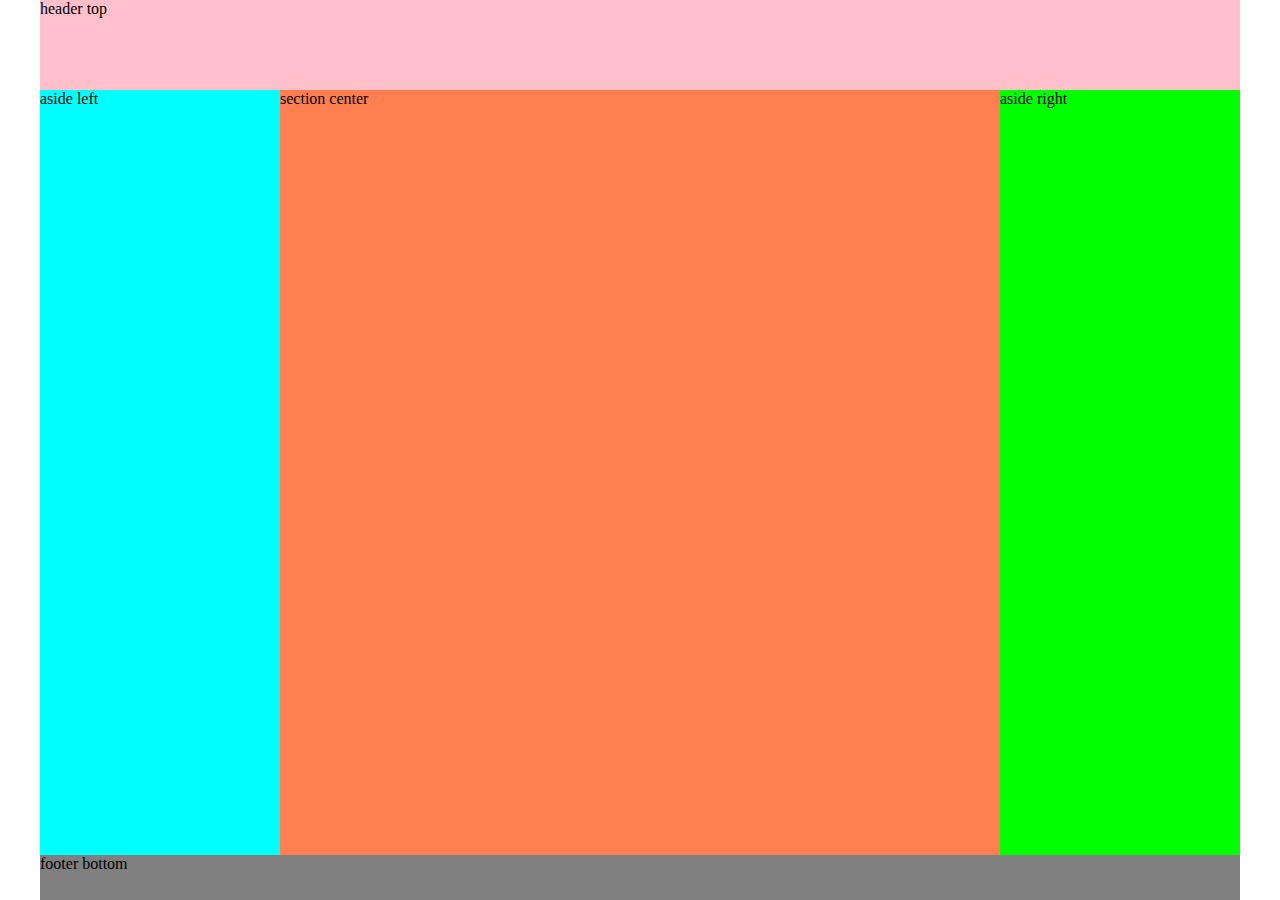
<file: example_1/index.html>
<!DOCTYPE html>
<html lang="en">
<head>
    <meta charset="UTF-8">
    <meta name="viewport" content="width=device-width, initial-scale=1.0">
    <title>Media</title>
    <link rel="stylesheet" href="style.css">
</head>
<body>
    <div class="container">
        <header>header top</header>
        <main>
            <aside>aside left</aside>
            <section>section center</section>
            <aside>aside right</aside>
        </main>
        <footer>footer bottom</footer>
    </div>
</body>
</html>
</file>
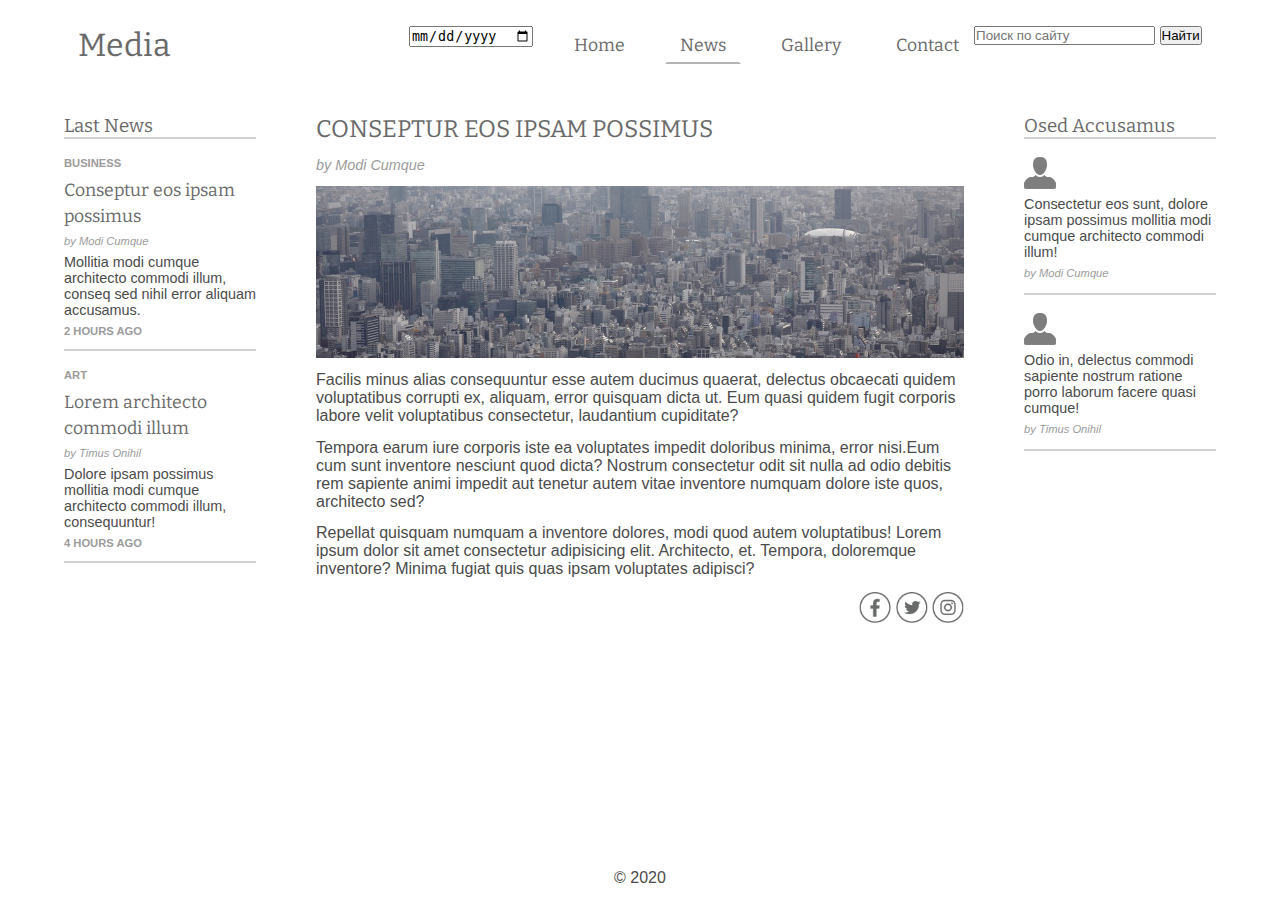
<file: example_2/index.html>
<!DOCTYPE html>
<html lang="en">
<head>
    <meta charset="UTF-8">
    <meta name="viewport" content="width=device-width, initial-scale=1.0">
    <title>Media</title>
    <!-- подключаем шрифт Bitter с ресурса fonts.googleapis.com -->
    <link href="https://fonts.googleapis.com/css2?family=Bitter&display=swap" rel="stylesheet">
    <link rel="stylesheet" href="style.css">
</head>
<body>
    <div class="container">
        <header>
            <h1>Media</h1>
            <div><br></div>
            <nav>
                <p><input type="date" атрибуты></p>
                <a href="">Home</a>
                <a class="active" href="">News</a>
                <a href="">Gallery</a>
                <a href="">Contact</a>
                <form>
                    <p><input type="search" name="q" placeholder="Поиск по сайту"> 
                    <input type="submit" value="Найти"></p>
                    
                   </form>
            </nav>
        </header>
        <main>
            <aside>
                <div>
                    <h3>Last News</h3>
                    <article class="news">
                        <strong>business</strong>
                        <h2><a href="">Conseptur eos ipsam possimus</a></h2>
                        <em>by Modi Cumque</em>
                        <p>Mollitia modi cumque architecto commodi illum, conseq sed nihil error  aliquam  accusamus.</p>
                        <strong>2 hours ago</strong>
                    </article>
                    <article class="news">
                        <strong>art</strong>
                        <h2><a href="">Lorem architecto commodi illum</a></h2>
                        <em>by Timus Onihil</em>
                        <p>Dolore ipsam possimus mollitia modi cumque architecto commodi illum, consequuntur!</p>
                        <strong>4 hours ago</strong>
                    </article>
                </div>
            </aside>
            <section>
                <article>
                    <h2>Conseptur eos ipsam possimus</h2>
                    <em>by Modi Cumque</em>
                    <img src="images/urbanization.jpg" alt="">
                    <p>Facilis minus alias consequuntur esse autem ducimus quaerat, delectus obcaecati quidem voluptatibus corrupti ex, aliquam, error quisquam dicta ut. Eum quasi quidem fugit corporis labore velit voluptatibus consectetur, laudantium cupiditate?</p>
                    <p>Tempora earum iure corporis iste ea voluptates impedit doloribus minima, error nisi.Eum cum sunt inventore nesciunt quod dicta? Nostrum consectetur odit sit nulla ad odio debitis rem sapiente animi impedit aut tenetur autem vitae inventore numquam dolore iste quos, architecto sed? </p>
                    <p>Repellat quisquam numquam a inventore dolores, modi quod autem voluptatibus! Lorem ipsum dolor sit amet consectetur adipisicing elit.  Architecto, et. Tempora, doloremque inventore? Minima fugiat quis quas ipsam voluptates adipisci?</p>
                    
                    <div class="social">
                        <a class="fb" href=""></a>
                        <a class="tw" href=""></a>
                        <a class="inst" href=""></a>
                    </div>
                </article>
            </section>
            <aside>
                <div>
                    <h3>Osed accusamus</h3>
                    <figure>
                        <img src="images/unnamed.png" alt="">
                        <figcaption>
                            <p>Consectetur eos sunt, dolore ipsam possimus mollitia modi cumque architecto commodi illum!</p>
                            <em>by Modi Cumque</em>
                        </figcaption>
                    </figure>
                    <figure>
                        <img src="images/unnamed.png" alt="">
                        <figcaption>
                            <p>Odio in, delectus commodi sapiente nostrum ratione porro laborum facere quasi cumque!</p>
                            <em>by Timus Onihil</em>
                        </figcaption>
                    </figure>
                </div>
            </aside>
        </main>
        <footer>
            <p>&copy; 2020</p>
        </footer>
    </div>
</body>
</html>
</file>
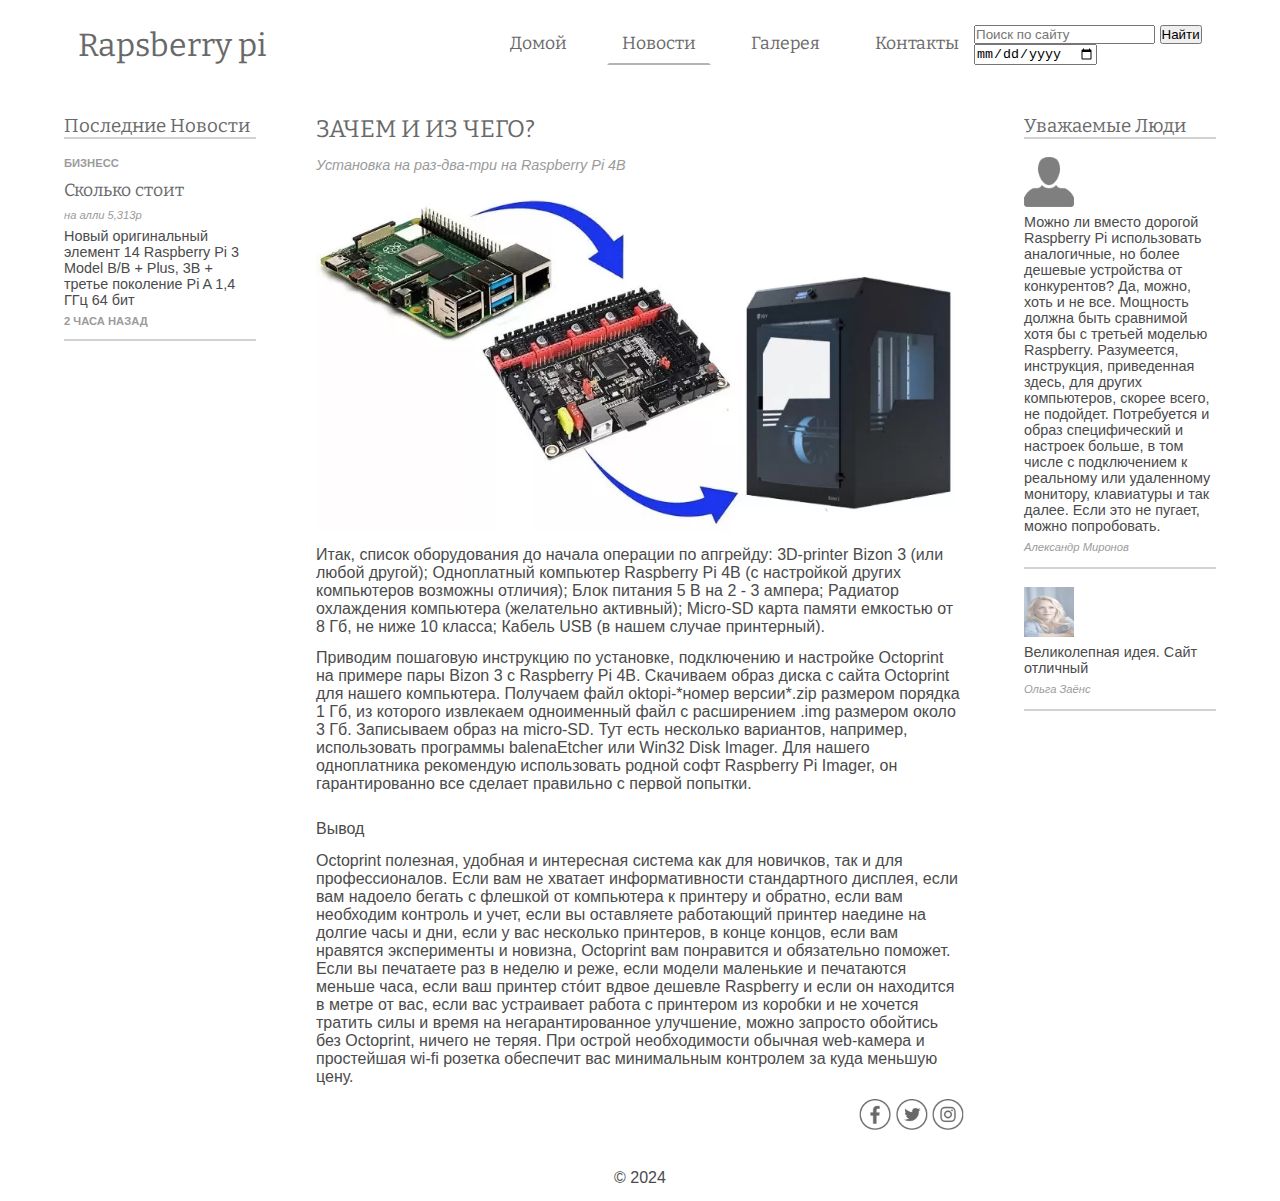
<file: HTML-DZ_01-02-2024/index.html>
<!DOCTYPE html>
<html lang="en">

<head>
    <meta charset="UTF-8">
    <meta name="viewport" content="width=device-width, initial-scale=1.0">
    <title>Media</title>
    <!-- подключаем шрифт Bitter с ресурса fonts.googleapis.com -->
    <link href="https://fonts.googleapis.com/css2?family=Bitter&display=swap" rel="stylesheet">
    <link rel="stylesheet" href="style.css">
</head>

<body>
    <div class="container">
        <header>
            <h1>Rapsberry pi</h1>
            <div><br></div>

            <nav>

                <a href="">Домой</a>
                <a class="active" href="">Новости</a>
                <a href="">Галерея</a>
                <a href="">Контакты</a>
                <form>
                    <p><input type="search" name="q" placeholder="Поиск по сайту">
                        <input type="submit" value="Найти">
                    </p>
                    <p><input type="date" атрибуты></p>
                </form>
            </nav>
        </header>
        <main>
            <aside>
                <div>
                    <h3>Последние новости</h3>
                    <article class="news">
                        <strong>БИЗНЕСС</strong>
                        <h2><a href="">Сколько стоит </a></h2>
                        <em>на алли 5,313р</em>
                        <p>Новый оригинальный элемент 14 Raspberry Pi 3 Model B/B + Plus,
                            3B + третье поколение Pi A 1,4 ГГц 64 бит
                        </p>
                        <strong>2 часа назад</strong>
                    </article>

                </div>
            </aside>
            <section>
                <article>
                    <h2>Зачем и из чего?</h2>
                    <em>Установка на раз-два-три на Raspberry Pi 4B</em>
                    <img src="images/ustanovka_octoprint.jpg" alt="">
                    <p>Итак, список оборудования до начала операции по апгрейду:
                        3D-printer Bizon 3 (или любой другой);
                        Одноплатный компьютер Raspberry Pi 4B (с настройкой других компьютеров возможны отличия);
                        Блок питания 5 В на 2 - 3 ампера;
                        Радиатор охлаждения компьютера (желательно активный);
                        Micro-SD карта памяти емкостью от 8 Гб, не ниже 10 класса;
                        Кабель USB (в нашем случае принтерный).</p>
                    <p>Приводим пошаговую инструкцию по установке, подключению и настройке
                        Octoprint на примере пары Bizon 3 с Raspberry Pi 4B.
                        Скачиваем образ диска с сайта Octoprint для нашего компьютера. Получаем файл oktopi-*номер
                        версии*.zip размером порядка 1 Гб, из которого извлекаем одноименный файл с расширением .img
                        размером около 3 Гб.
                        Записываем образ на micro-SD. Тут есть несколько вариантов, например, использовать программы
                        balenaEtcher или Win32 Disk Imager. Для нашего одноплатника рекомендую использовать родной софт
                        Raspberry Pi Imager, он гарантированно все сделает правильно с первой попытки. </p>
                    <p>
                    <div>Вывод</div>
                    Octoprint полезная, удобная и интересная система как для новичков, так и для профессионалов.
                    Если вам не хватает информативности стандартного дисплея, если вам надоело бегать с флешкой от
                    компьютера к принтеру и обратно, если вам необходим контроль и учет, если вы оставляете
                    работающий принтер наедине на долгие часы и дни, если у вас несколько принтеров, в конце концов,
                    если вам нравятся эксперименты и новизна, Octoprint вам понравится и обязательно поможет.

                    Если вы печатаете раз в неделю и реже, если модели маленькие и печатаются меньше часа, если ваш
                    принтер сто́ит вдвое дешевле Raspberry и если он находится в метре от вас, если вас устраивает
                    работа с принтером из коробки и не хочется тратить силы и время на негарантированное улучшение,
                    можно запросто обойтись без Octoprint, ничего не теряя. При острой необходимости обычная
                    web-камера и простейшая wi-fi розетка обеспечит вас минимальным контролем за куда меньшую цену.
                    </p>

                    <div class="social">
                        <a class="fb" href=""></a>
                        <a class="tw" href=""></a>
                        <a class="inst" href=""></a>
                    </div>
                </article>
            </section>
            <aside>
                <div>
                    <h3>Уважаемые люди</h3>
                    <figure>
                        <img src="images/unnamed.png" alt="">
                        <figcaption>
                            <p>Можно ли вместо дорогой Raspberry Pi использовать аналогичные, но более дешевые
                                устройства от конкурентов?
                                Да, можно, хоть и не все. Мощность должна быть сравнимой хотя бы с третьей моделью
                                Raspberry. Разумеется, инструкция, приведенная здесь, для других компьютеров, скорее
                                всего, не подойдет. Потребуется и образ специфический и настроек больше, в том числе с
                                подключением к реальному или удаленному монитору, клавиатуры и так далее. Если это не
                                пугает, можно попробовать.</p>
                            <em>Александр Миронов</em>
                        </figcaption>
                    </figure>
                    <figure>
                        <img src="images/beautiful-mature-blonde-woman-portrait_144627-30887.jpg" height="500" alt="">
                        <figcaption>
                            <p>Великолепная идея. Сайт отличный</p>
                            <em>Ольга Заёнс</em>
                        </figcaption>
                    </figure>
                </div>
            </aside>
        </main>
        <footer>
            <p>&copy; 2024</p>
        </footer>
    </div>
</body>

</html>
</file>
<file: example_1/style.css>
/*обратимся ко всем элементам, чтобы убрать отступы, которые назначит браузер по умолчанию*/
*{
    padding: 0;
    margin: 0;
}
/*для основного контейнера будем использовать фиксировано-резиновую верстку*/
.container{
    /*устанавливаем основную ширину равной ширине видимой части окна браузера*/
    width: 100vw;
    /*устанавливаем минимальную ширину, до которой можно сжимать контейнер, если ширина устройства будет меньше - появится горизонтальный скролл*/
    min-width: 320px;
    /*устанавливаем максимальную ширину, до которой можно расширять контейнер, если ширина устройства будет больше - по бокам появятся отступы*/
    max-width: 1200px;
    /*для того, чтобы контейнер находился всегда по центру по горизонтали указываем значения для внешних отступов*/
    margin: auto;
    /*в случае, если контента будет мало, чтобы страница полностью заполнила всю высоту окна браузера, устанавливаем минимальную высоту*/
    min-height: 100vh;
    /*в случае, если контента будет много, чтобы появился вертикальный скролл, устанавливаем значение высоты равной содержимому*/
    height: auto;
    /*для более простого расположения элементов на странице, воспользуемся технологией flexBox*/
    display: flex;
    /*направление основной оси меняем на вертикальное*/
    flex-direction: column;
}
/*каждому элементу контейнера будем устанавливать фоновой цвет, чтобы было нагляднее*/
header{
    background-color: pink;
    /*зададим размер header по основной оси*/
    flex-basis: 10vh;
}
/*main - основной элемент страницы является одновременно и flex-родителем и flex-контейнером*/
main{
    /*чтобы заполнять все пространство по основной оси основным элементом прописываем свойство flex */
    flex: 1 1 auto;
    display: flex;
}
main>aside{
    background-color: cyan;
    /*зададим размер левой части по основной оси в процентах*/
    flex-basis: 20%;
}
main>section{
    background-color: coral;
    /*чтобы заполнять все пространство по основной оси основным элементом прописываем свойство flex */
    flex: 1 1 auto;
}
main>section+aside{
    background-color: lime;
    /*зададим размер левой части по основной оси в процентах*/
    flex-basis: 20%;
}
footer{
    background-color: gray;
    /*зададим размер footer по основной оси*/
    flex-basis: 5vh;
}

/*запрос для экранов с максимальной шириной 960px и меньше*/
/*запрос для экранов с максимальной шириной 960px и меньше*/
@media screen and (max-width:960px){
    main>section+aside{
        /*спрячем правый элемент на всех устройствах, с шириной 960px и меньше*/
        display: none;
    }
    main>aside{
        /*зададим размер левой части по основной оси в процентах*/
        flex-basis: 30%;
    }
    main>section{
        /*зададим размер центральной части по основной оси в процентах*/
        flex-basis: 70%;
    }
}
/*запрос для экранов с максимальной шириной 570px и меньше*/
@media screen and (max-width:570px){
    main{
        /*меняем направление основной оси элемента отображающего основной контент*/
        flex-direction: column;
    }
    main>aside{
        /*зададим размер видимому элементу aside по основной оси*/
        flex-basis: 20vh;
    }
    main>section{
        /*зададим размер основному контенту по основной оси*/
        flex-basis: auto;
        /*изменим порядок отображения элементов так, чтобы контент находился выше*/
        order:-1;
    }    
}
</file>
<file: example_2/style.css>
/*обратимся ко всем элементам, чтобы убрать отступы, которые назначит браузер по умолчанию*/
*{
    padding: 0;
    margin: 0;
}
html {
    /*зададим основной размер шрифта, для того, чтобы пользоваться относительной единицей rem*/
    font-size: 16px;
}
body{
    /* скроем контент, превышающий ширину окна браузера */
    overflow-x: hidden;
    /*устанавливаем основной шрифт контента - системный - это позволит быстрее загрузить страницу*/
    font-family: Helvetica, Tahoma, Verdana,   sans-serif;
    /* Единица rem задаёт размер относительно размера шрифта элемента <html> */
    font-size: 1rem;
    color: rgb(75, 75, 75);
}
h1,h2,h3,a{
    /*шрифт для заголовков и ссылок будет 'Bitter', который мы подключили с помощью тега <link>*/
    font-family: 'Bitter', serif;
    font-weight: 400;
    color: rgb(105, 105, 105);
}
/*для основного контейнера будем использовать фиксировано-резиновую верстку*/
.container{
    /*устанавливаем основную ширину равной ширине видимой части окна браузера*/
    width: 100vw;
    /*устанавливаем минимальную ширину, до которой можно сжимать контейнер, если ширина устройства будет меньше - появится горизонтальный скролл*/
    min-width: 320px;
    /*устанавливаем максимальную ширину, до которой можно расширять контейнер, если ширина устройства будет больше - по бокам появятся отступы*/
    max-width: 1200px;
    /*для того, чтобы контейнер находился всегда по центру по горизонтали указываем значения для внешних отступов*/
    margin: auto;
    /*в случае, если контента будет мало, чтобы страница полностью заполнила всю высоту окна браузера, устанавливаем минимальную высоту*/
    min-height: 100vh;
    /*в случае, если контента будет много, чтобы появился вертикальный скролл, устанавливаем значение высоты равной содержимому*/
    height: auto;
    /*для более простого расположения элементов на странице, воспользуемся технологией flexBox*/
    display: flex;
    /*направление основной оси меняем на вертикальное*/
    flex-direction: column;
}
/*каждому элементу контейнера будем устанавливать фоновой цвет, чтобы было нагляднее*/
header{
    /*зададим размер header по основной оси*/
    flex-basis: 10vh;
    /*элементы шапки сайта располагаются слева на право*/
    display: flex;
    /*между элементами задаем отступ*/
    justify-content: space-between;
    /*отступ справа и слева зависит от ширины окна браузера*/
    padding: 0 3vw;
}
header h1{
    /*выравниваем содержимое дочернего элемента по вертикали*/
    align-self: center;
}
header nav{
    /*выравниваем содержимое дочернего элемента по вертикали*/
    align-self: center;
    /*для того, чтобы легко расположить ссылки, воспользуемся снова технологией flexBox*/
    display: flex;
}
/*стилевое оформление ссылок основного меню*/
header nav a{
    display: block;
    margin-left: 2vw;
    padding: 0.5vw 1vw;
    /**/
    font-size: 1.1rem;
    text-decoration: none;
    border: 2px solid transparent;
}
header nav a:hover,
header nav a.active{
    border-bottom: 2px solid rgba(105, 105, 105, 0.5);
}
/*main - основной элемент страницы является одновременно и flex-родителем и flex-контейнером*/
main{
    /*чтобы заполнять все пространство по основной оси основным элементом прописываем свойство flex */
    flex: 1 1 auto;
    display: flex;
    /*дочерние элементы располагаются слева на право*/
    justify-content: space-between;
    padding-top: 2vh;
}
main>aside{
    /*зададим размер левой части по основной оси в процентах*/
    flex-basis: 20%;
}
main>aside>div{
    /*задаем отступы в процентах от ширины родительского элемента*/
    padding: 3% 10%;
}
main>aside>div>*{
    border-bottom: 2px solid rgba(105, 105, 105, 0.3);
    margin-bottom: 2vh;
}
main>aside>div>h3{
    text-transform: capitalize;
}
.news{
    font-size: 0.9rem;
    padding-bottom: 5px;
}
.news>*{
    display: block;
    padding-bottom: 7px;
}
.news>h2>a{
    font-size: 1.1rem;
    text-decoration: none;
}
.news>strong,
.news>em{
    color: rgb(155, 155, 155);
    font-size: 0.7rem;
}
.news>strong{
    text-transform: uppercase;
}
main>section{
    /*чтобы заполнять все пространство по основной оси основным элементом прописываем свойство flex */
    flex: 1 1 55%;
}
main>section>article{
    padding: 1% 5%;
}
main>section>article>*{
    display: block;
    padding-bottom: 1.5vh;
}
main>section>article>h2{
    text-transform: uppercase;
}
main>section>article>em{
    color: rgb(155, 155, 155);
    font-size: 0.9rem;
}
main>section>article>img{
    /* задаем изображению ширину 100% от ширины родительского элемента */
    width: 100%;
}
.social{
    text-align: right;
}
/*социальные сети подключаем используя изображение, состоящее из трех иконок социальных сетей. В этом случае загружается одно изображение вместо трех и, следовательно, скорость загрузки сайта выше.*/
.social>a{
    /*меняем отображение ссылки со строчного на строчно-блочный*/
    display: inline-block;
    /*размер ссылки равен размеру одной иконки*/
    width:32px;
    height: 32px;
    /*в случае, если путь к изображению не содержит пробелов или специальных символов, можно прописывать его без кавычек*/
    background-image: url(images/social_icons.png);
    background-repeat: no-repeat;
    /*устанавливаем размер так, чтобы отображалась только одна иконка*/
    background-size: 300%;
    opacity: 0.7;
}
/*изменяем позиционирование фонового изображения в соответствии с классом для соцсети*/
.social>a.fb{
    background-position: 0 0;
}
.social>a.tw{
    background-position: 50% 0;
}
.social>a.inst{
    background-position: 100% 0;
}
main>section+aside{
    /*зададим размер левой части по основной оси в процентах*/
    flex-basis: 20%;
}
main>section+aside figure *{
    display: block;
    padding-bottom: 7px;
}
main>section+aside figure img{
    opacity: 0.5;
    width: 32px;
    height:32px;
}
main>section+aside figure figcaption{
    font-size: 0.9rem;
}
main>section+aside figure figcaption em{
    color: rgb(155, 155, 155);
    font-size: 0.7rem;
}
footer{
    /*зададим размер footer по основной оси*/
    flex-basis: 5vh;
    display: flex;
    flex-direction: column;
    justify-content: center;
    align-items: center;
}

/*запрос для экранов с максимальной шириной 960px и меньше*/
@media screen and (max-width:960px){
    main>section+aside{
        /*спрячем правый элемент на всех устройствах, с шириной 960px и меньше*/
        display: none;
    }
    main>aside{
        /*зададим размер левой части по основной оси в процентах*/
        flex-basis: 30%;
    }
    main>section{
        /*зададим размер центральной части по основной оси в процентах*/
        flex-basis: 70%;
    }
}

/*запрос для экранов с максимальной шириной 570px и меньше*/
@media screen and (max-width:570px){
    header{
        flex-basis: auto;
         /*меняем направление основной оси шапки сайта*/
        flex-direction: column;
    }
    main{
        /*меняем направление основной оси элемента отображающего основной контент*/
        flex-direction: column;
    }
    main>aside{
        /*зададим размер видимому элементу aside по основной оси*/
        flex-basis: 20vh;
    }
    main>aside>div {
        padding: 3% 5%;
    }
    main>section{
        /*зададим размер основному контенту по основной оси*/
        flex-basis: auto;
        /*изменим порядок отображения элементов так, чтобы контент находился выше*/
        order:-1;
    }   
}
</file>
<file: HTML-DZ_01-02-2024/style.css>
/*обратимся ко всем элементам, чтобы убрать отступы, которые назначит браузер по умолчанию*/
*{
    padding: 0;
    margin: 0;
}
html {
    /*зададим основной размер шрифта, для того, чтобы пользоваться относительной единицей rem*/
    font-size: 16px;
}
body{
    /* скроем контент, превышающий ширину окна браузера */
    overflow-x: hidden;
    /*устанавливаем основной шрифт контента - системный - это позволит быстрее загрузить страницу*/
    font-family: Helvetica, Tahoma, Verdana,   sans-serif;
    /* Единица rem задаёт размер относительно размера шрифта элемента <html> */
    font-size: 1rem;
    color: rgb(75, 75, 75);
}
h1,h2,h3,a{
    /*шрифт для заголовков и ссылок будет 'Bitter', который мы подключили с помощью тега <link>*/
    font-family: 'Bitter', serif;
    font-weight: 400;
    color: rgb(105, 105, 105);
}
/*для основного контейнера будем использовать фиксировано-резиновую верстку*/
.container{
    /*устанавливаем основную ширину равной ширине видимой части окна браузера*/
    width: 100vw;
    /*устанавливаем минимальную ширину, до которой можно сжимать контейнер, если ширина устройства будет меньше - появится горизонтальный скролл*/
    min-width: 320px;
    /*устанавливаем максимальную ширину, до которой можно расширять контейнер, если ширина устройства будет больше - по бокам появятся отступы*/
    max-width: 1200px;
    /*для того, чтобы контейнер находился всегда по центру по горизонтали указываем значения для внешних отступов*/
    margin: auto;
    /*в случае, если контента будет мало, чтобы страница полностью заполнила всю высоту окна браузера, устанавливаем минимальную высоту*/
    min-height: 100vh;
    /*в случае, если контента будет много, чтобы появился вертикальный скролл, устанавливаем значение высоты равной содержимому*/
    height: auto;
    /*для более простого расположения элементов на странице, воспользуемся технологией flexBox*/
    display: flex;
    /*направление основной оси меняем на вертикальное*/
    flex-direction: column;
}
/*каждому элементу контейнера будем устанавливать фоновой цвет, чтобы было нагляднее*/
header{
    /*зададим размер header по основной оси*/
    flex-basis: 10vh;
    /*элементы шапки сайта располагаются слева на право*/
    display: flex;
    /*между элементами задаем отступ*/
    justify-content: space-between;
    /*отступ справа и слева зависит от ширины окна браузера*/
    padding: 0 3vw;
}
header h1{
    /*выравниваем содержимое дочернего элемента по вертикали*/
    align-self: center;
}
header nav{
    /*выравниваем содержимое дочернего элемента по вертикали*/
    align-self: center;
    /*для того, чтобы легко расположить ссылки, воспользуемся снова технологией flexBox*/
    display: flex;
}
/*стилевое оформление ссылок основного меню*/
header nav a{
    display: block;
    margin-left: 2vw;
    padding: 0.5vw 1vw;
    /**/
    font-size: 1.1rem;
    text-decoration: none;
    border: 2px solid transparent;
}
header nav a:hover,
header nav a.active{
    border-bottom: 2px solid rgba(105, 105, 105, 0.5);
}
/*main - основной элемент страницы является одновременно и flex-родителем и flex-контейнером*/
main{
    /*чтобы заполнять все пространство по основной оси основным элементом прописываем свойство flex */
    flex: 1 1 auto;
    display: flex;
    /*дочерние элементы располагаются слева на право*/
    justify-content: space-between;
    padding-top: 2vh;
}
main>aside{
    /*зададим размер левой части по основной оси в процентах*/
    flex-basis: 20%;
}
main>aside>div{
    /*задаем отступы в процентах от ширины родительского элемента*/
    padding: 3% 10%;
}
main>aside>div>*{
    border-bottom: 2px solid rgba(105, 105, 105, 0.3);
    margin-bottom: 2vh;
}
main>aside>div>h3{
    text-transform: capitalize;
}
.news{
    font-size: 0.9rem;
    padding-bottom: 5px;
}
.news>*{
    display: block;
    padding-bottom: 7px;
}
.news>h2>a{
    font-size: 1.1rem;
    text-decoration: none;
}
.news>strong,
.news>em{
    color: rgb(155, 155, 155);
    font-size: 0.7rem;
}
.news>strong{
    text-transform: uppercase;
}
main>section{
    /*чтобы заполнять все пространство по основной оси основным элементом прописываем свойство flex */
    flex: 1 1 55%;
}
main>section>article{
    padding: 1% 5%;
}
main>section>article>*{
    display: block;
    padding-bottom: 1.5vh;
}
main>section>article>h2{
    text-transform: uppercase;
}
main>section>article>em{
    color: rgb(155, 155, 155);
    font-size: 0.9rem;
}
main>section>article>img{
    /* задаем изображению ширину 100% от ширины родительского элемента */
    width: 100%;
}
.social{
    text-align: right;
}
/*социальные сети подключаем используя изображение, состоящее из трех иконок социальных сетей. В этом случае загружается одно изображение вместо трех и, следовательно, скорость загрузки сайта выше.*/
.social>a{
    /*меняем отображение ссылки со строчного на строчно-блочный*/
    display: inline-block;
    /*размер ссылки равен размеру одной иконки*/
    width:32px;
    height: 32px;
    /*в случае, если путь к изображению не содержит пробелов или специальных символов, можно прописывать его без кавычек*/
    background-image: url(images/social_icons.png);
    background-repeat: no-repeat;
    /*устанавливаем размер так, чтобы отображалась только одна иконка*/
    background-size: 300%;
    opacity: 0.7;
}
/*изменяем позиционирование фонового изображения в соответствии с классом для соцсети*/
.social>a.fb{
    background-position: 0 0;
}
.social>a.tw{
    background-position: 50% 0;
}
.social>a.inst{
    background-position: 100% 0;
}
main>section+aside{
    /*зададим размер левой части по основной оси в процентах*/
    flex-basis: 20%;
}
main>section+aside figure *{
    display: block;
    padding-bottom: 7px;
}
main>section+aside figure img{
    opacity: 0.5;
    width: 50px;
    height:50px;
}
main>section+aside figure figcaption{
    font-size: 0.9rem;
}
main>section+aside figure figcaption em{
    color: rgb(155, 155, 155);
    font-size: 0.7rem;
}
footer{
    /*зададим размер footer по основной оси*/
    flex-basis: 5vh;
    display: flex;
    flex-direction: column;
    justify-content: center;
    align-items: center;
}

/*запрос для экранов с максимальной шириной 960px и меньше*/
@media screen and (max-width:960px){
    main>section+aside{
        /*спрячем правый элемент на всех устройствах, с шириной 960px и меньше*/
        display: none;
    }
    main>aside{
        /*зададим размер левой части по основной оси в процентах*/
        flex-basis: 30%;
    }
    main>section{
        /*зададим размер центральной части по основной оси в процентах*/
        flex-basis: 70%;
    }
}

/*запрос для экранов с максимальной шириной 570px и меньше*/
@media screen and (max-width:570px){
    header{
        flex-basis: auto;
         /*меняем направление основной оси шапки сайта*/
        flex-direction: column;
    }
    main{
        /*меняем направление основной оси элемента отображающего основной контент*/
        flex-direction: column;
    }
    main>aside{
        /*зададим размер видимому элементу aside по основной оси*/
        flex-basis: 20vh;
    }
    main>aside>div {
        padding: 3% 5%;
    }
    main>section{
        /*зададим размер основному контенту по основной оси*/
        flex-basis: auto;
        /*изменим порядок отображения элементов так, чтобы контент находился выше*/
        order:-1;
    }   
}
</file>
